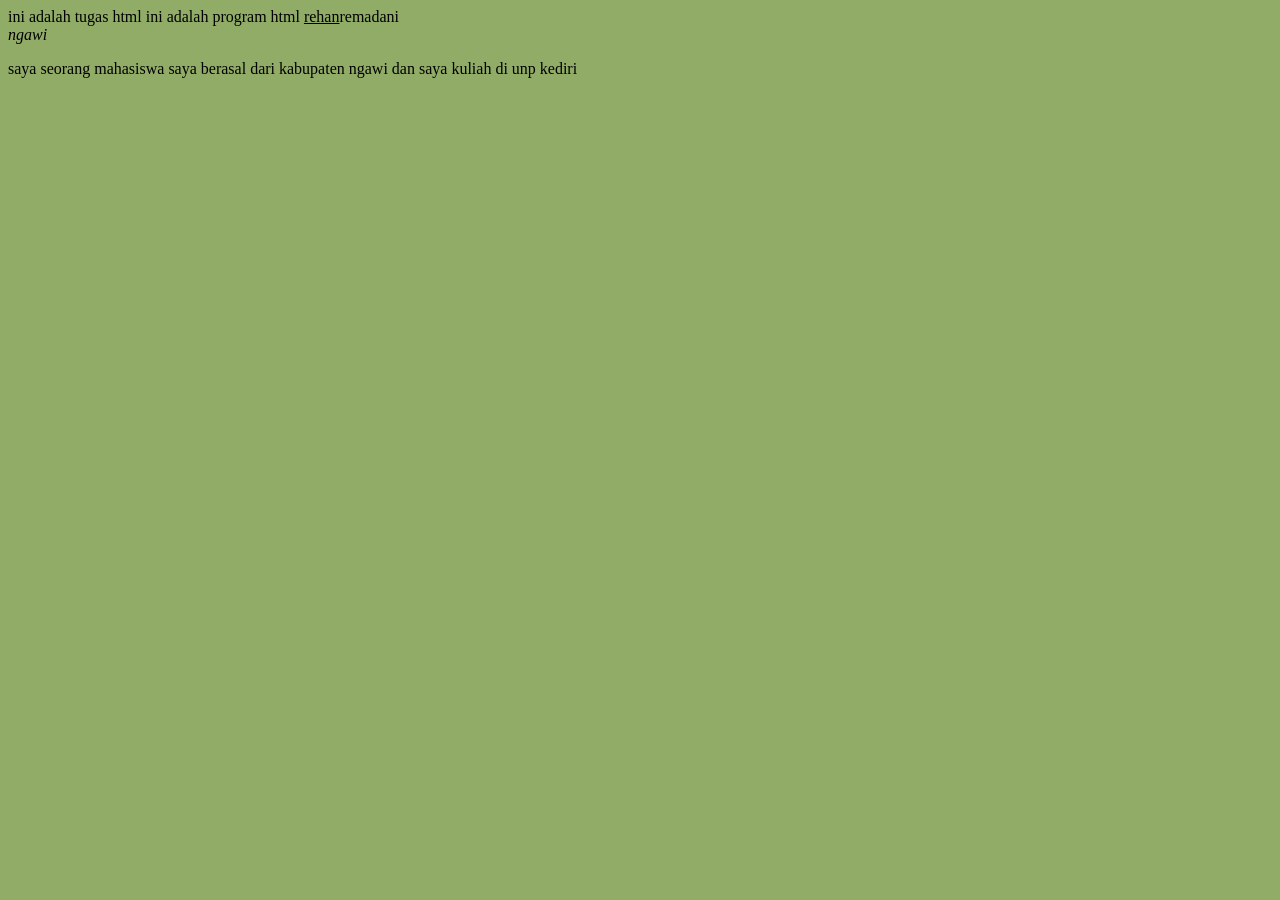
<file: Tugas-1/index.html>
<html>
    <head>
    ini adalah tugas html
    <head>

    <head>

    <body bgcolor="#91AC67"
    <marque behavior="alternate"directian="spin"
        <h1>ini adalah program html</h1>

        <u>rehan</u>remadani</b> <br>
        <i>ngawi</i> </b>
        <p>saya seorang mahasiswa saya berasal dari kabupaten ngawi dan saya kuliah di unp kediri</p>
        

        <title>tugas 1 web</title>
    </html>
</file>
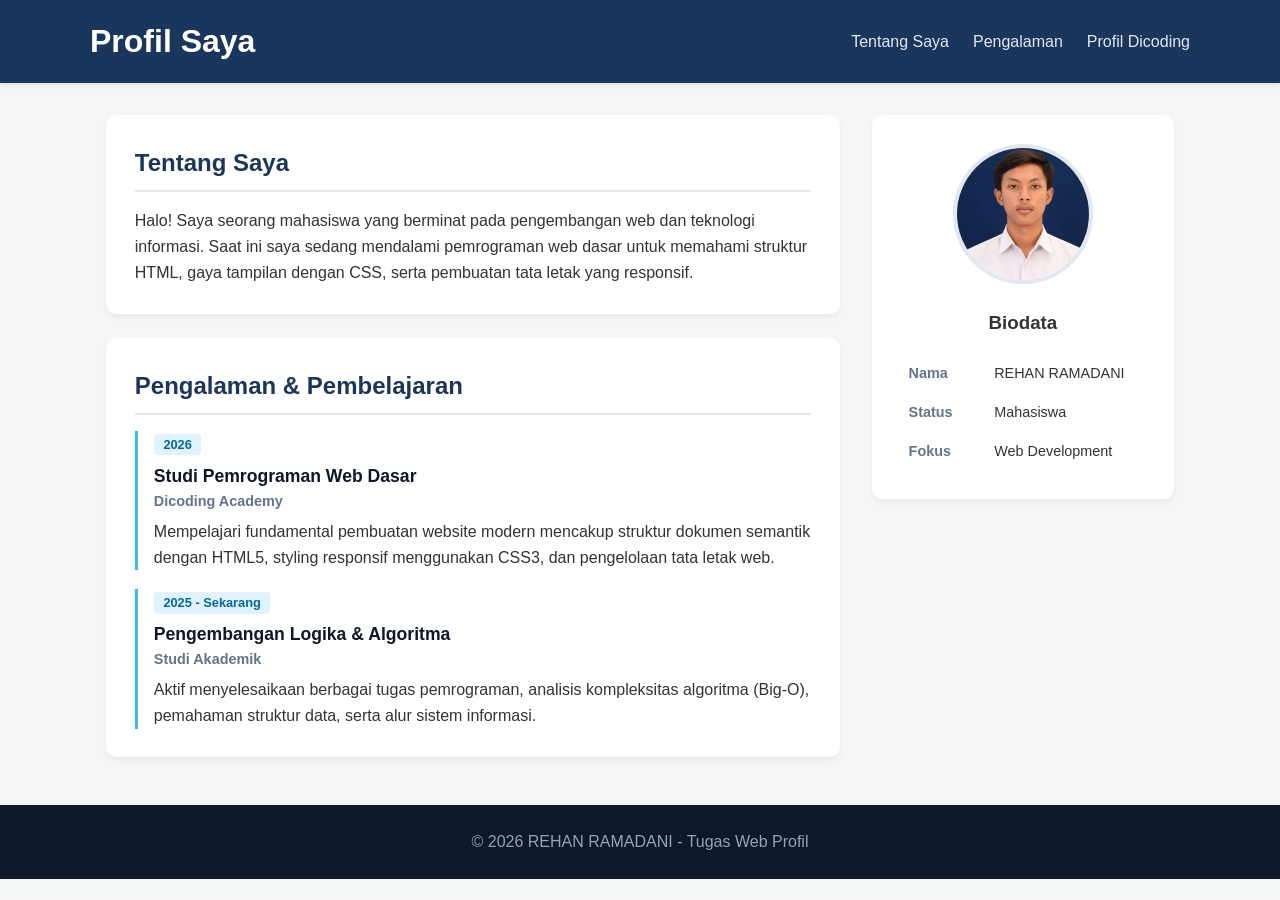
<file: tugas-2/index.html>
<!DOCTYPE html>
<html lang="id">
<head>
  <meta charset="UTF-8">
  <meta name="viewport" content="width=device-width, initial-scale=1.0">
  <title>Profil Saya - Rehan Ramadani</title>
  <link rel="stylesheet" href="style.css">
</head>
<body>

  <header>
    <div class="header-container">
      <h1>Profil Saya</h1>
      <nav>
        <ul>
          <li><a href="#tentang">Tentang Saya</a></li>
          <li><a href="#pengalaman">Pengalaman</a></li>
          <li><a href="https://www.dicoding.com/users/rehan_ramadanifxda/academies" target="_blank" rel="noopener noreferrer">Profil Dicoding</a></li>
        </ul>
      </nav>
    </div>
  </header>

  <main>
    <div id="content">
      <!-- Artikel Tentang Saya -->
      <article id="tentang" class="card">
        <h2>Tentang Saya</h2>
        <p>Halo! Saya seorang mahasiswa yang berminat pada pengembangan web dan teknologi informasi. 
        Saat ini saya sedang mendalami pemrograman web dasar untuk memahami struktur HTML, 
        gaya tampilan dengan CSS, serta pembuatan tata letak yang responsif.</p>
      </article>

      <!-- Artikel Pengalaman Baru -->
      <article id="pengalaman" class="card">
        <h2>Pengalaman & Pembelajaran</h2>
        <div class="timeline">
          
          <div class="timeline-item">
            <span class="badge">2026</span>
            <h3>Studi Pemrograman Web Dasar</h3>
            <p class="institution">Dicoding Academy</p>
            <p>Mempelajari fundamental pembuatan website modern mencakup struktur dokumen semantik dengan HTML5, styling responsif menggunakan CSS3, dan pengelolaan tata letak web.</p>
          </div>

          <div class="timeline-item">
            <span class="badge">2025 - Sekarang</span>
            <h3>Pengembangan Logika & Algoritma</h3>
            <p class="institution">Studi Akademik</p>
            <p>Aktif menyelesaikaan berbagai tugas pemrograman, analisis kompleksitas algoritma (Big-O), pemahaman struktur data, serta alur sistem informasi.</p>
          </div>

        </div>
      </article>
    </div>

    <!-- Aside Sidebar -->
    <aside class="card">
      <img src="foto.jpeg" alt="Foto Profil REHAN RAMADANI" class="profile-img">
      <h3>Biodata</h3>
      <table class="bio-table">
        <tr>
          <th>Nama</th>
          <td>REHAN RAMADANI</td>
        </tr>
        <tr>
          <th>Status</th>
          <td>Mahasiswa</td>
        </tr>
        <tr>
          <th>Fokus</th>
          <td>Web Development</td>
        </tr>
      </table>
    </aside>
  </main>

  <footer>
    <p>&copy; 2026 REHAN RAMADANI - Tugas Web Profil</p>
  </footer>

</body>
</html>
</file>
<file: tugas-2/style.css>
/* Reset Basic */
* {
  box-sizing: border-box;
  margin: 0;
  padding: 0;
}

body {
  font-family: 'Segoe UI', Tahoma, Geneva, Verdana, sans-serif;
  line-height: 1.6;
  background-color: #f4f7f6;
  color: #333;
}

/* Header & Navigasi */
header {
  background-color: #1a365d;
  color: #ffffff;
  padding: 1rem 2rem;
  position: sticky;
  top: 0;
  z-index: 100;
  box-shadow: 0 2px 5px rgba(0,0,0,0.1);
}

.header-container {
  max-width: 1100px;
  margin: 0 auto;
  display: flex;
  justify-content: space-between;
  align-items: center;
  flex-wrap: wrap;
}

nav ul {
  display: flex;
  list-style: none;
  gap: 1.5rem;
}

nav a {
  color: #e2e8f0;
  text-decoration: none;
  font-weight: 500;
  transition: color 0.2s ease;
}

nav a:hover {
  color: #38bdf8;
}

/* Layout Utama */
main {
  max-width: 1100px;
  margin: 2rem auto;
  padding: 0 1rem;
  display: flex;
  gap: 2rem;
}

#content {
  flex: 3;
  display: flex;
  flex-direction: column;
  gap: 1.5rem;
}

aside {
  flex: 1;
  height: fit-content;
  text-align: center;
}

/* Desain Card */
.card {
  background: #ffffff;
  padding: 1.8rem;
  border-radius: 10px;
  box-shadow: 0 4px 6px rgba(0, 0, 0, 0.05);
}

h2 {
  color: #1a365d;
  border-bottom: 2px solid #e2e8f0;
  padding-bottom: 0.5rem;
  margin-bottom: 1rem;
}

/* Timeline Pengalaman */
.timeline {
  display: flex;
  flex-direction: column;
  gap: 1.2rem;
  margin-top: 1rem;
}

.timeline-item {
  border-left: 3px solid #38bdf8;
  padding-left: 1rem;
  position: relative;
}

.badge {
  background-color: #e0f2fe;
  color: #0369a1;
  font-size: 0.8rem;
  font-weight: bold;
  padding: 0.2rem 0.6rem;
  border-radius: 4px;
}

.timeline-item h3 {
  margin-top: 0.3rem;
  color: #0f172a;
  font-size: 1.1rem;
}

.institution {
  font-weight: 600;
  color: #64748b;
  font-size: 0.9rem;
  margin-bottom: 0.4rem;
}

/* Profil Sidebar */
.profile-img {
  width: 140px;
  height: 140px;
  object-fit: cover;
  border-radius: 50%;
  border: 4px solid #e2e8f0;
  margin-bottom: 1rem;
}

.bio-table {
  width: 100%;
  margin-top: 1rem;
  border-collapse: collapse;
  text-align: left;
}

.bio-table th, .bio-table td {
  padding: 0.5rem;
  font-size: 0.9rem;
}

.bio-table th {
  color: #64748b;
  width: 35%;
}

/* Footer */
footer {
  background-color: #0f172a;
  color: #94a3b8;
  text-align: center;
  padding: 1.5rem;
  margin-top: 3rem;
}

/* Responsif untuk Layar HP */
@media (max-width: 768px) {
  main {
    flex-direction: column-reverse;
  }
  
  .header-container {
    flex-direction: column;
    gap: 0.8rem;
  }
}
</file>
